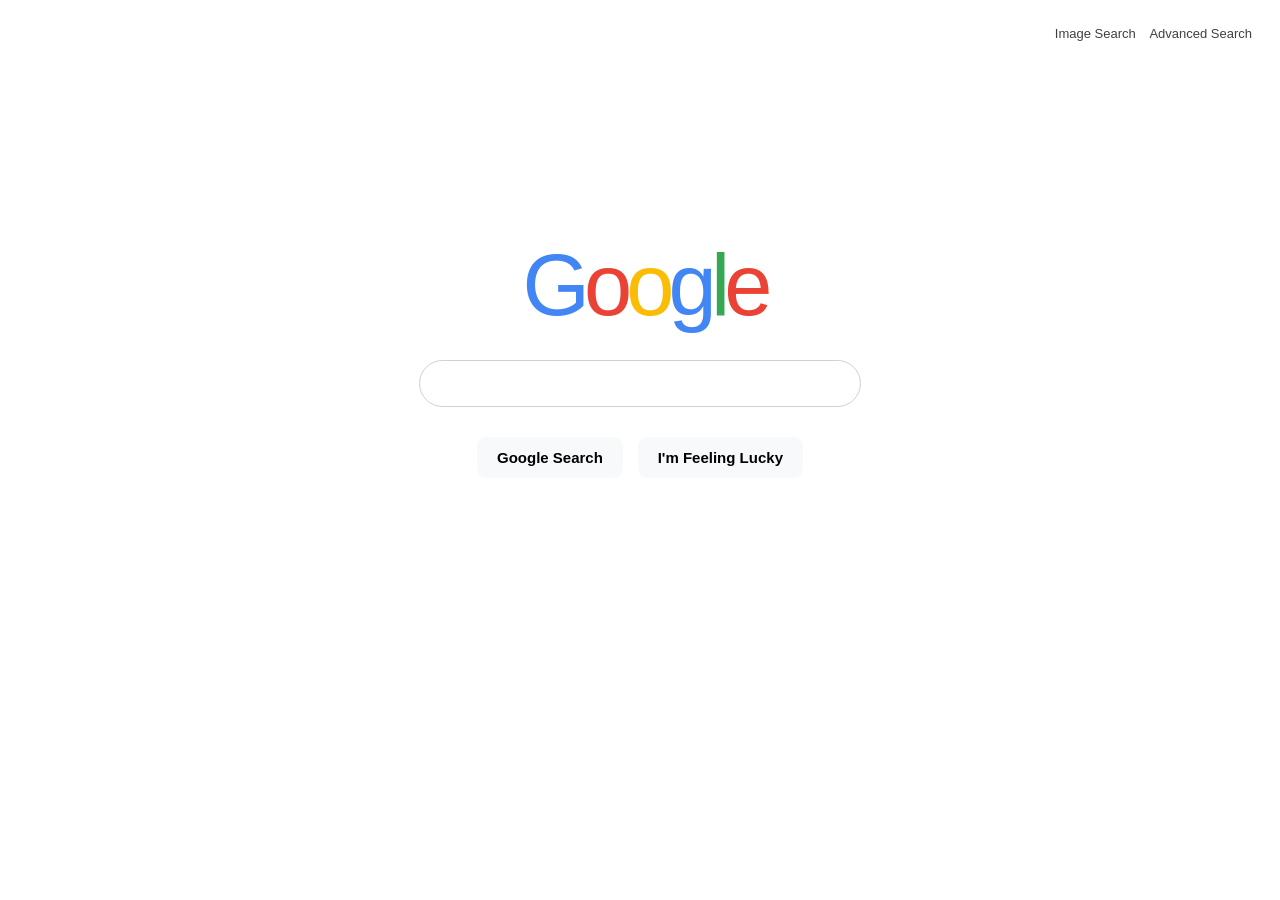
<file: Project 0/index.html>
<!DOCTYPE html>
<html lang="en">
    <head>
        <title>Google</title>
        <link rel="stylesheet" href="style.css">
        <link href="favicon.ico" rel="icon">
    </head>

    <body class="search-page">

        <nav class="navbar">
            <ul class="nav-list">
                <li>
                    <a href="image_search.html" class="nav-link">Image Search</a>
                    <a href="advanced_search.html" class="nav-link">Advanced Search</a>
                </li>
            </ul>
        </nav>

        <div>
            <center class="vertical-center">
                <h1>
                    <span class="g">G</span>
                    <span class="o1">o</span>
                    <span class="o2">o</span>
                    <span class="g">g</span>
                    <span class="l">l</span>
                    <span class="o1">e</span>
                </h1>

                <form action="https://google.com/search" method="get">
                    <div class="searchbar">
                        <input id="searchQueryInput" type="text" name="q">
                    </div>

                    <input type="submit" value="Google Search" class="searchbutton">
                    <input type="submit" name="btnI" value="I'm Feeling Lucky" class="searchbutton">
                </form>
            </center>
        </div>
    
    </body>
</html>
</file>
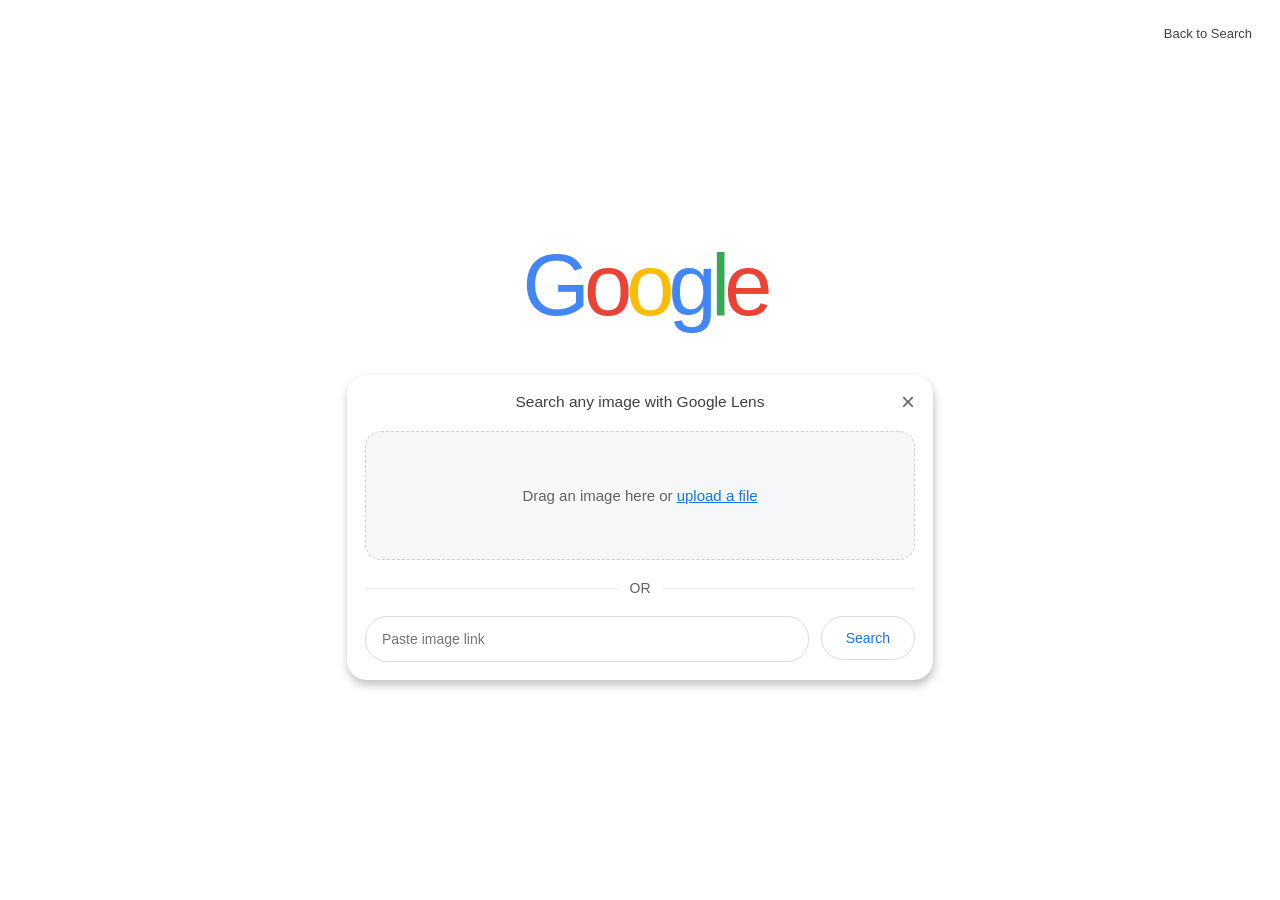
<file: Project 0/image_search.html>
<!DOCTYPE html>
<html lang="en">
	<head>
		<title>Images</title>
		<link rel="stylesheet" href="style.css">
	</head>
	
	<body class="image-search-page">

		<nav class="navbar">
			<ul class="nav-list">
				<li><a href="index.html" class="nav-link">Back to Search</a></li>
			</ul>
		</nav>


		<input type="checkbox" id="toggle-modal" hidden>

        <div>
            <center class="vertical-center">
                <h1>
                    <span class="g">G</span>
                    <span class="o1">o</span>
                    <span class="o2">o</span>
                    <span class="g">g</span>
                    <span class="l">l</span>
                    <span class="o1">e</span>
                </h1>

			<div class="overlay">
				<div class="modal">
					<div class="modal-header">
						<h2>Search any image with Google Lens</h2>
						<label for="toggle-modal" class="close">&times;</label>
				  	</div>
			  
				  	<div class="drop-zone">
						<div class="drop-content">
							<p>
							Drag an image here or
							<a href="#">upload a file</a>
							</p>
						</div>
				  	</div>
			  
				  	<div class="divider">
						<span>OR</span>
				  	</div>
			  
				  	<div class="link-search">
						<input type="text" placeholder="Paste image link">
						<button>Search</button>
				  	</div>
				</div>
			</div>
			  

	    	</center>
		</div>

	</body>
</html>
</file>
<file: Project 0/style.css>
body {
    font-family: Futura, Trebuchet MS, Arial, san-serif;
    color: rgb(65, 64, 64);
}

h1 {
    font-size: 65pt;
    font-weight: normal;
    margin: 25px;
    letter-spacing: -15px;
}

.g {
    color: #4285F4;
}
.o1 {
    color: #EA4335;
}
.o2 {
    color: #FBBC05; 
}
.l {
    color: #34A853;
}


.navbar {
    text-align: right;
}
.navbar li {
    display: inline-block;
    font-size: 13px;
    padding: 5px;
    margin: 5px;
}
.nav-list li a {
    margin-right: 10px;
    text-decoration: none;
}
.nav-link {
    font-family: 'Segoe UI', Tahoma, Geneva, Verdana, sans-serif;
    font-size: 13px;
    font-weight: 100;
}
.navbar a, .navbar a:active, .navbar a:hover, .navbar a:visited {
    color: rgb(65, 64, 64);
    text-decoration: none;
}
.navbar a:active, .navbar a:hover {
    text-decoration: underline;
}

.vertical-center {
    margin-top: 185px;
}

.searchbar {
    width: 35%;
    display: flex;
    flex-direction: row;
    align-items: center;
    border-radius: 1.625rem;
    background: #ffffff
  }
.searchbar:hover {
    box-shadow: 0 3px 10px 2px rgba(70, 70, 70, 0.10), 0 3px 10px 2px rgba(70, 70, 70, 0.10);
    transition: box-shadow 0.1s ease-in-out;
}

#searchQueryInput {
    width: 100%;
    height: 2.8rem;
    background: #ffffff;
    outline: none;
    border: 1px solid #d0d0d0;
    border-radius: 1.625rem;
    padding: 0 3.5rem 0 1.5rem;
    font-size: 1rem;
}

.searchbutton {
    background: #F8F9FA;
    border: 1px solid transparent;
    border-radius: 0.6rem;
    margin: 30px 5px;
    padding: 0.7rem 1.2rem 0.7rem 1.2rem;
    font-size: 15px;
    font-weight: 550;
    box-sizing: border-box;
}
.searchbutton:hover {
    cursor: pointer;
    border: 1px solid #d0d0d0;

}


/* Overlay */
.overlay {
    font-family: 'Segoe UI', Tahoma, Geneva, Verdana, sans-serif;
    display: flex;
    justify-content: center;
    margin-top: 40px;
  }
  
  
  /* Modal card */
  .modal {
    background: #fff;
    width: 550px;
    border-radius: 20px;
    padding: 18px;
    box-shadow: 1px 5px 10px rgba(0,0,0,0.25);
  }
  
  /* Header */
  .modal-header {
    position: relative;
    display: flex;
    justify-content: center;
    align-items: center;
    margin-bottom: 20px;
  }
  
  .modal-header h2 {
    margin: 0;
    font-size: 15.5px;
    font-weight: 500;
  }
  
  .close {
    position: absolute;
    right: 0;
    font-size: 24px;
    cursor: pointer;
    color: #666;
  }
  
  /* Drop zone */
  .drop-zone {
    background: #f5f7f9;
    border: 1px dashed #d0d0d0;
    border-radius: 16px;
    padding: 40px;
    text-align: center;
    margin-bottom: 0.1px;
  }
  
  .drop-content p {
    color: #5f6368;
    font-size: 15px;
  }
  
  .drop-content a {
    color: #1a73e8;
    text-decoration: underline;
    font-weight: 500;
  }
  
  /* Divider */
  .divider {
    display: flex;
    align-items: center;
    margin: 20px 0;
    color: #5f6368;
    font-size: 14px;
  }
  
  .divider::before,
  .divider::after {
    content: "";
    flex: 1;
    height: 1px;
    background: #ebeaea;
  }
  
  .divider span {
    padding: 0 12px;
  }
  
  /* Link input */
  .link-search {
    display: flex;
    gap: 12px;
  }
  
  .link-search input {
    flex: 1;
    height: 44px;
    border-radius: 22px;
    border: 1px solid #dadce0;
    padding: 0 16px;
    font-size: 14px;
  }
  
  .link-search button {
    height: 44px;
    padding: 0 24px;
    border-radius: 22px;
    border: 1px solid #dadce0;
    background: white;
    color: #1a73e8;
    font-size: 14px;
    cursor: pointer;
  }
  
  .link-search button:hover {
    background: #c9d5e2;
  }
</file>
